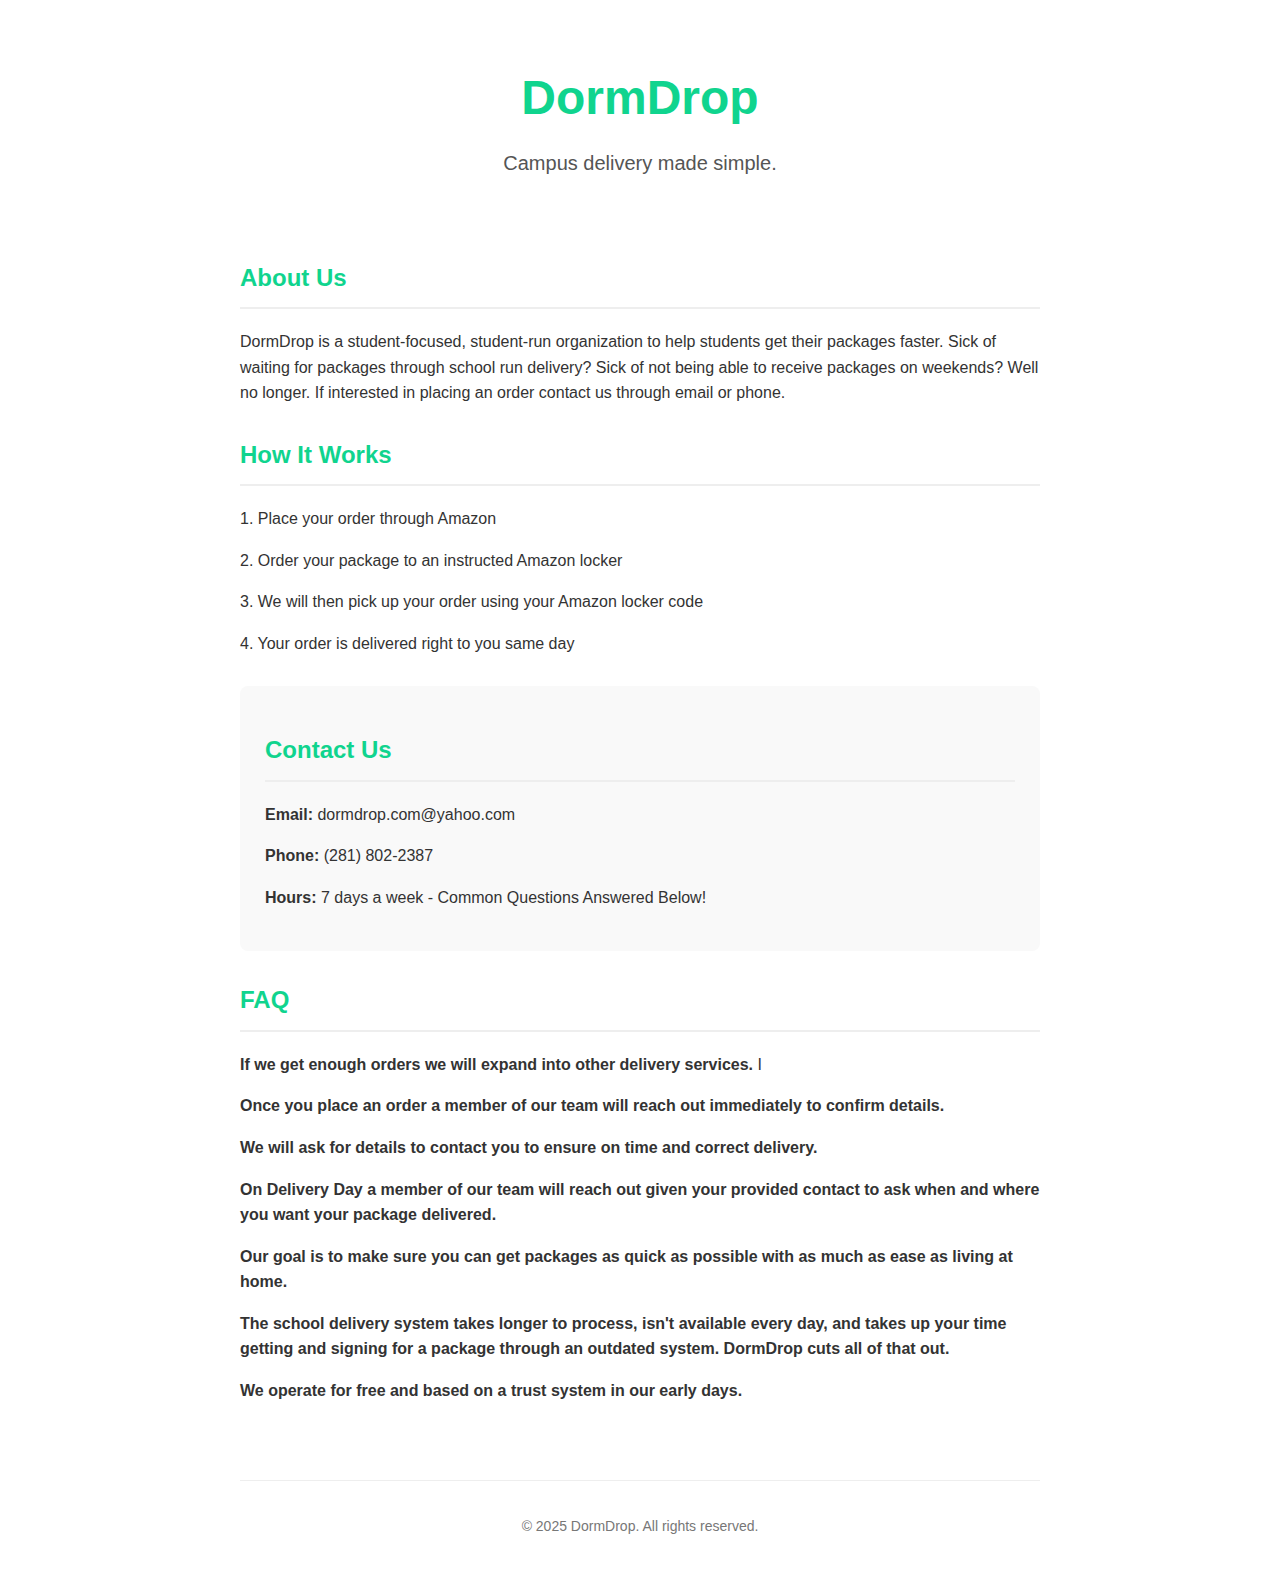
<file: index.html>
<!DOCTYPE html>
<html lang="en">
<head>
    <meta charset="UTF-8">
    <meta name="viewport" content="width=device-width, initial-scale=1.0">
    <title>DormDrop - Campus Delivery Service</title>
    <style>
        body {
            font-family: 'Helvetica Neue', Arial, sans-serif;
            line-height: 1.6;
            color: #333;
            max-width: 800px;
            margin: 0 auto;
            padding: 20px;
        }
        header {
            text-align: center;
            padding: 40px 0;
        }
        .logo {
            font-size: 48px;
            font-weight: bold;
            color: #10d48e;
        }
        .tagline {
            font-size: 20px;
            color: #555;
            margin-top: 10px;
        }
        main {
            padding: 20px 0;
        }
        section {
            margin-bottom: 30px;
        }
        h2 {
            color: #10d48e;
            border-bottom: 2px solid #eee;
            padding-bottom: 10px;
        }
        .cta {
            background-color: #f9f9f9;
            border-radius: 8px;
            padding: 25px;
            text-align: center;
            margin: 40px 0;
        }
        .contact {
            background-color: #f9f9f9;
            border-radius: 8px;
            padding: 25px;
        }
        footer {
            text-align: center;
            padding: 20px 0;
            color: #777;
            font-size: 14px;
            border-top: 1px solid #eee;
            margin-top: 40px;
        }
    </style>
</head>
<body>
    <header>
        <div class="logo">DormDrop</div>
        <div class="tagline">Campus delivery made simple.</div>
    </header>

    <main>
        <section>
            <h2>About Us</h2>
            <p>DormDrop is a student-focused, student-run organization to help students get their packages faster. Sick of waiting for packages through school run delivery? Sick of not being able to receive packages on weekends? Well no longer. If interested in placing an order contact us through email or phone. </p>
        </section>

        <section>
            <h2>How It Works</h2>
            <p>1. Place your order through Amazon</p>
            <p>2. Order your package to an instructed Amazon locker</p>
            <p>3. We will then pick up your order using your Amazon locker code</p>
            <p>4. Your order is delivered right to you same day</p>
        </section>

        

        <section class="contact">
            <h2>Contact Us</h2>
            <p><strong>Email:</strong> dormdrop.com@yahoo.com</p>
            <p><strong>Phone:</strong> (281) 802-2387</p>
            <p><strong>Hours:</strong> 7 days a week - Common Questions Answered Below!</p>
        </section>

        <h2>   FAQ</h2>
        <p><strong>If we get enough orders we will expand into other delivery services.</strong>    I
        </p>
        <p><strong>Once you place an order a member of our team will reach out immediately to confirm details.</strong></p>
        <p><strong>We will ask for details to contact you to ensure on time and correct delivery.</strong></p>
        <p><strong>On Delivery Day a member of our team will reach out given your provided contact to ask when and where you want your package delivered.</strong></p>
        <p><strong>Our goal is to make sure you can get packages as quick as possible with as much as ease as living at home.</strong></p>
        <p><strong>The school delivery system takes longer to process, isn't available every day, and takes up your time getting and signing for a package through an outdated system. DormDrop cuts all of that out.</strong></p>
        <p><strong>We operate for free and based on a trust system in our early days.</strong></p>
    </main>

    <footer>
        <p>© 2025 DormDrop. All rights reserved.</p>
    </footer>
</body>
</html>
</file>
